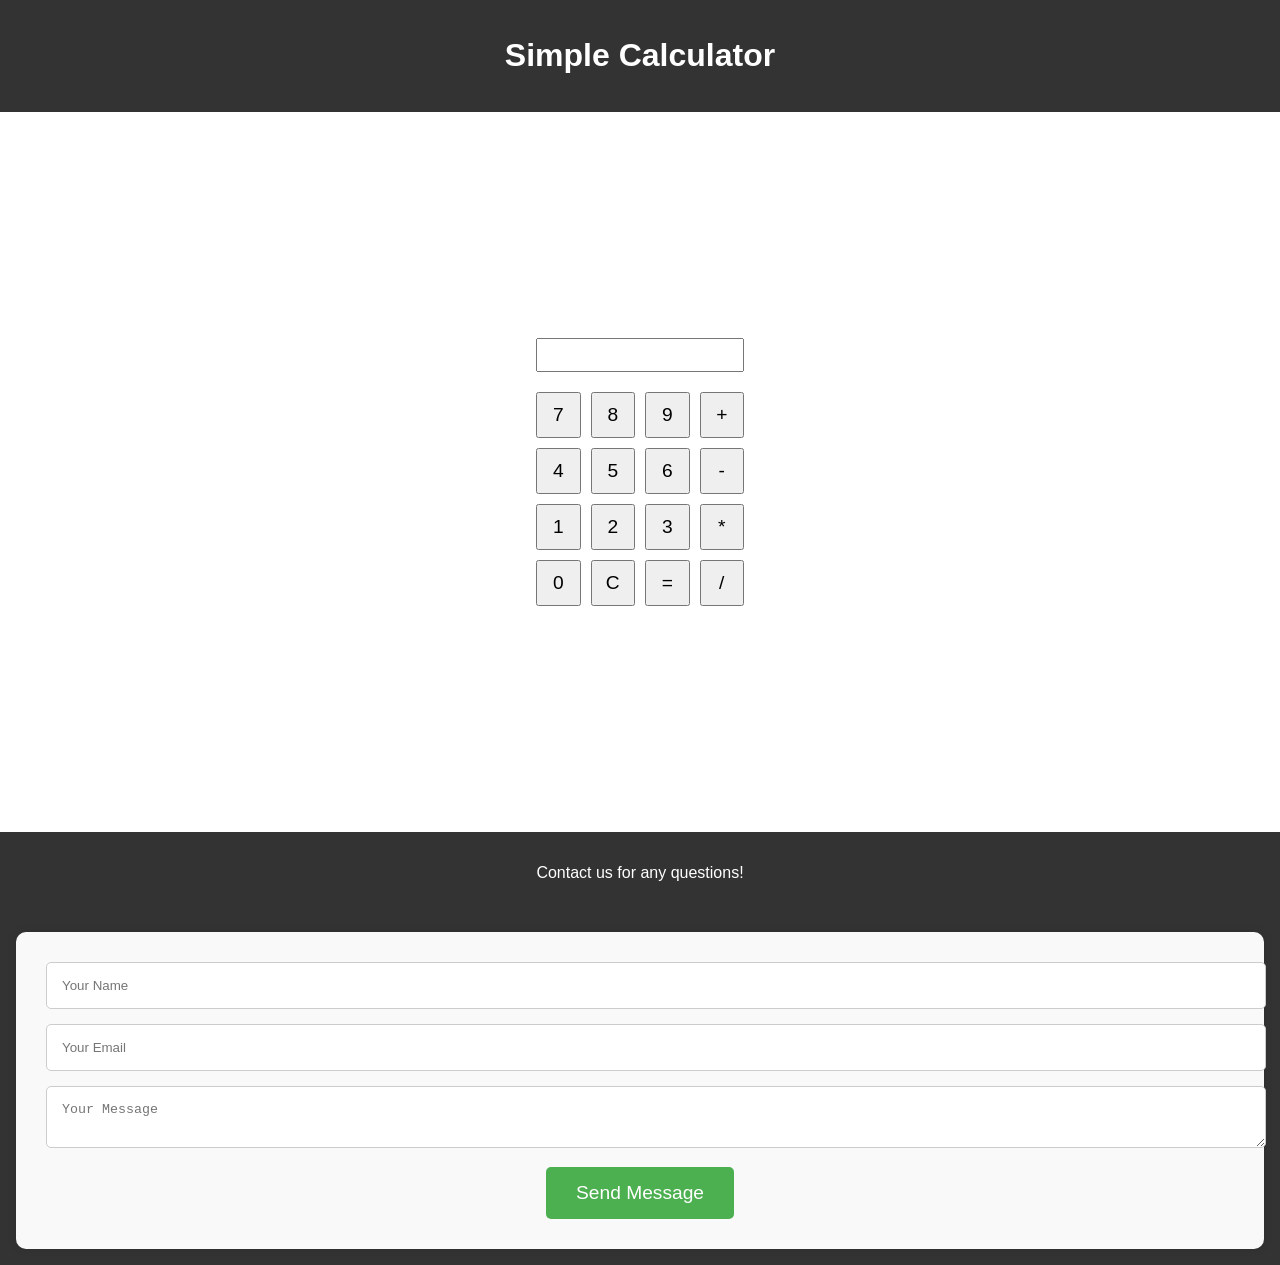
<file: index.html>
<!DOCTYPE html>
<html lang="en">
<head>
    <meta charset="UTF-8">
    <meta name="viewport" content="width=device-width, initial-scale=1.0">
    <link rel="stylesheet" href="styles.css">
    <title>Calculator</title>
</head>
<body>

    <header>
        <h1>Simple Calculator</h1>
    </header>

    <main>
        <div id="calculator">
            <input type="text" id="display" readonly>
            <div id="buttons">
                <button onclick="appendNumber('7')">7</button>
                <button onclick="appendNumber('8')">8</button>
                <button onclick="appendNumber('9')">9</button>
                <button onclick="setOperation('+')">+</button>
                <button onclick="appendNumber('4')">4</button>
                <button onclick="appendNumber('5')">5</button>
                <button onclick="appendNumber('6')">6</button>
                <button onclick="setOperation('-')">-</button>
                <button onclick="appendNumber('1')">1</button>
                <button onclick="appendNumber('2')">2</button>
                <button onclick="appendNumber('3')">3</button>
                <button onclick="setOperation('*')">*</button>
                <button onclick="appendNumber('0')">0</button>
                <button onclick="clearDisplay()">C</button>
                <button onclick="calculateResult()">=</button>
                <button onclick="setOperation('/')">/</button>
            </div>
        </div>
    </main>

    <footer>
        <p>Contact us for any questions!</p>
        <div class="contact__form">
            <form id="contactForm" action="#" onsubmit="submitForm(event)">
                <div class="row">
                    <div class="col-lg-6">
                        <input type="text" placeholder="Your Name" id="name">
                    </div>
                    <div class="col-lg-6">
                        <input type="email" placeholder="Your Email" id="email">
                    </div>
                    <div class="col-lg-12">
                        <textarea placeholder="Your Message" id="message"></textarea>
                        <button type="submit" class="site-btn">Send Message</button>
                    </div>
                </div>
            </form>
        </div>
        
    </footer>

    <script src="script.js"></script>
    <script>
        function submitForm(event) {
            event.preventDefault(); // Ngăn chặn hành động mặc định của form
    
            var name = document.getElementById('name').value;
            var email = document.getElementById('email').value;
            var message = document.getElementById('message').value;
    
            // Kiểm tra xem tất cả các trường đã được điền đầy đủ hay không
            if (name && email && message) {
                // Hiển thị thông báo cảm ơn bằng pop-up
                alert('Cảm ơn bạn đã quan tâm!');
    
                // (Tùy chọn) Reset form sau khi gửi
                document.getElementById('contactForm').reset();
            } else {
                alert('Vui lòng điền đầy đủ thông tin.');
            }
        }
    </script>
</body>
</html>
</file>
<file: styles.css>
body {
    font-family: Arial, sans-serif;
    margin: 0;
    padding: 0;
}

header {
    background-color: #333;
    color: white;
    text-align: center;
    padding: 1em;
}

main {
    display: flex;
    justify-content: center;
    align-items: center;
    height: 80vh;
}

#calculator {
    text-align: center;
}

#display {
    width: 200px;
    font-size: 1.5em;
}

#buttons {
    margin-top: 20px;
    display: grid;
    grid-template-columns: repeat(4, 1fr);
    grid-gap: 10px;
}

button {
    padding: 10px;
    font-size: 1.2em;
    cursor: pointer;
}

button:active {
    background-color: #ddd;
}

footer {
    background-color: #333;
    color: white;
    text-align: center;
    padding: 1em;
}

.contact__form {
    margin-top: 50px;
}

.contact__form form {
    background: #f9f9f9;
    padding: 30px;
    border-radius: 10px;
    box-shadow: 0px 0px 10px rgba(0, 0, 0, 0.1);
}

.contact__form input,
.contact__form textarea {
    width: 100%;
    padding: 15px;
    margin-bottom: 15px;
    border: 1px solid #ccc;
    border-radius: 5px;
}

.contact__form button {
    background: #4caf50;
    color: #fff;
    padding: 15px 30px;
    border: none;
    border-radius: 5px;
    cursor: pointer;
}

.contact__form button:hover {
    background: #45a049;
}


label {
    display: block;
    margin-bottom: 5px;
}
</file>
